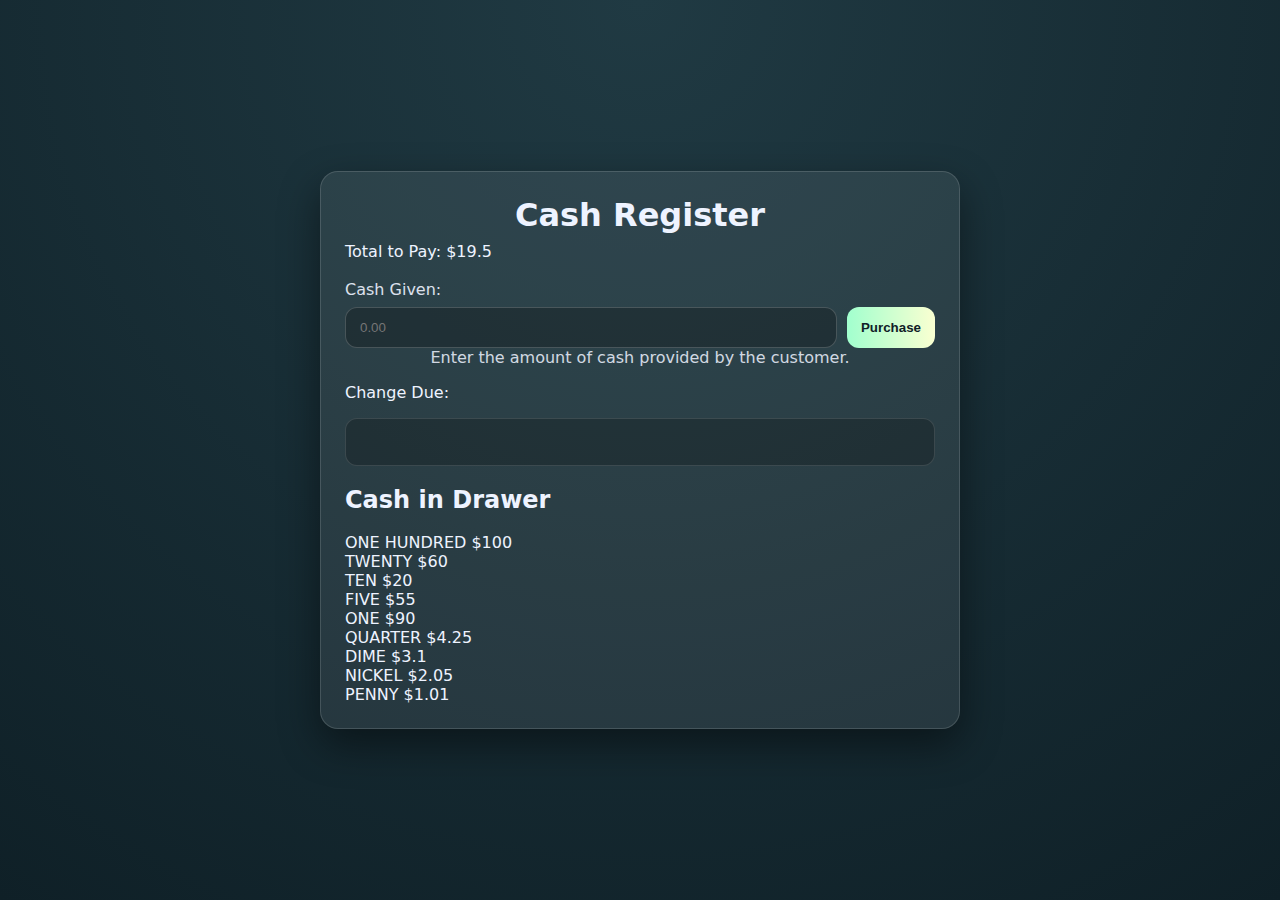
<file: Cash-Register/index.html>
<!DOCTYPE html>
<html lang="en">

<head>
    <meta charset="utf-8" />
    <meta name="viewport" content="width=device-width, initial-scale=1" />
    <title>Cash Register Project</title>
    <link rel="stylesheet" href="styles.css" />
</head>

<body>
    <main class="card">
        <h1>Cash Register</h1>

        <div class="price-screen">
            <span class="price-label">Total to Pay:</span>
            <span id="price-display" class="price-value"></span>
        </div>
        <br>
        <div class="input-container">
            <label class="label" for="cash">Cash Given:</label>
            <div class="row">
                <input
                    id="cash"
                    type="number"
                    step="0.01"
                    placeholder="0.00"
                    required
                />
                <button id="purchase-btn" type="button">Purchase</button>
            </div>
            <p class="hint">
                Enter the amount of cash provided by the customer.
            </p>
        </div>

        <div class="output-container">
            <p class="output-label">Change Due:</p>
            <div id="change-due" class="output" aria-live="polite">
            </div>
        </div>

        <section class="drawer-info">
            <h2>Cash in Drawer</h2>
            <div id="cid-display" class="cid-grid">
            </div>
        </section>
    </main>

    <script src="script.js"></script>
</body>

</html>
</file>
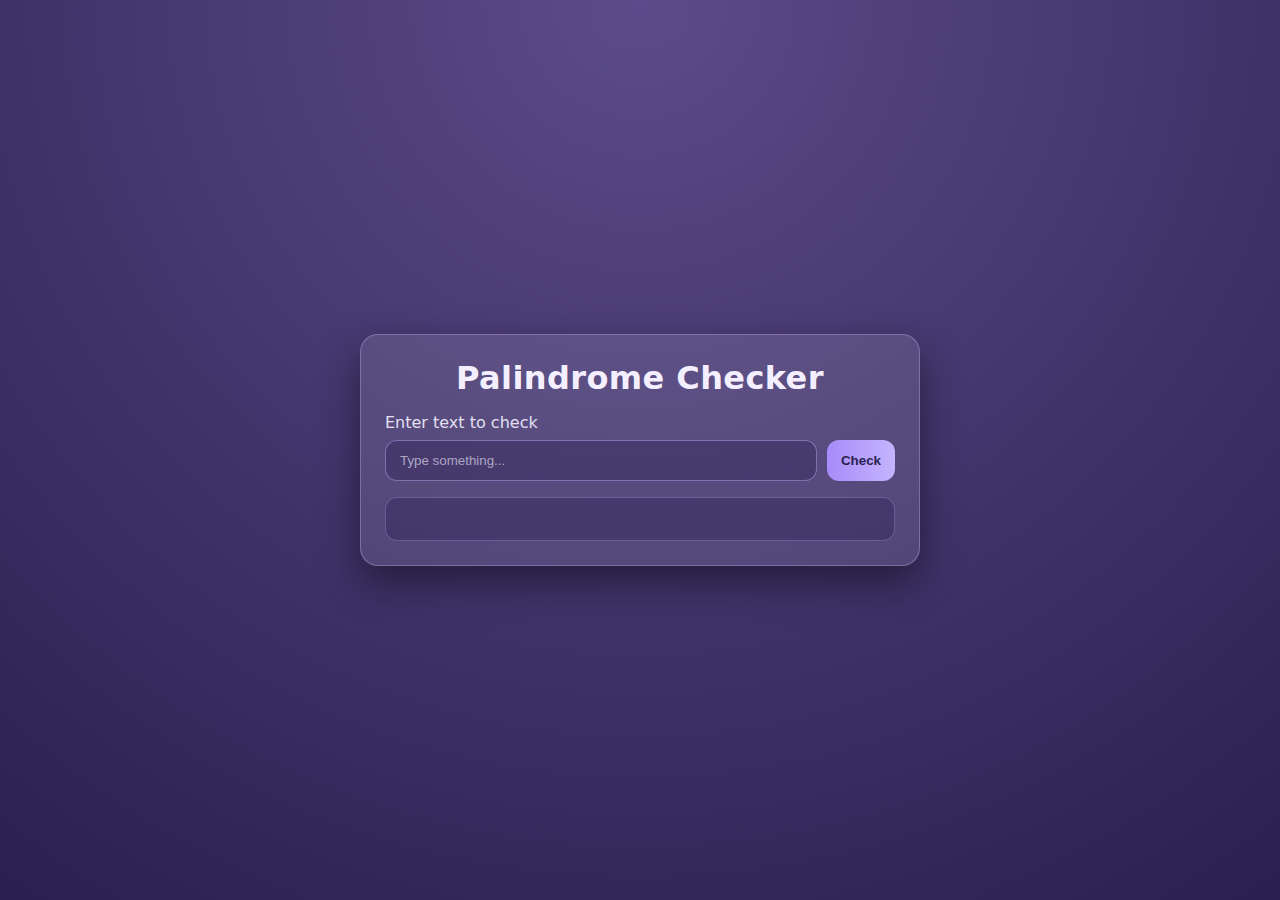
<file: Palindrome-Checker/index.html>
<!doctype html>
<html lang="en">

<head>
  <meta charset="utf-8" />
  <meta name="viewport" content="width=device-width,initial-scale=1" />
  <title>Palindrome Checker</title>
  <link rel="stylesheet" href="styles.css" />
</head>

<body>
  <main class="card">
    <h1>Palindrome Checker</h1>

    <label class="label" for="text-input">Enter text to check</label>
    <div class="row">
      <input id="text-input" type="text" placeholder="Type something..." />
      <button id="check-btn" type="button">Check</button>
    </div>

    <p id="result" class="result" aria-live="polite"></p>
  </main>

  <script src="script.js"></script>
</body>

</html>
</file>
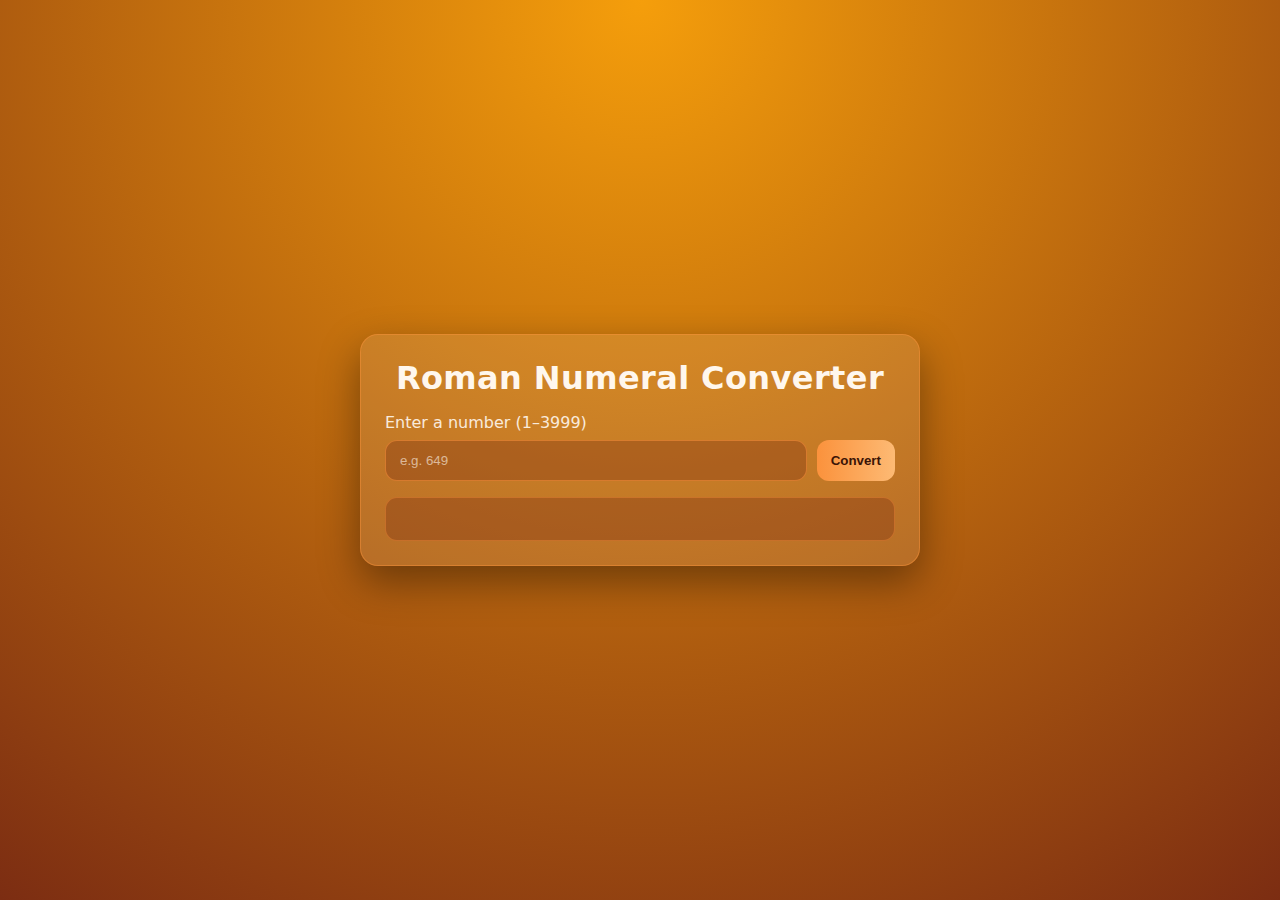
<file: Roman-Numeral-Converter/index.html>
<!doctype html>
<html lang="en">

<head>
  <meta charset="utf-8" />
  <meta name="viewport" content="width=device-width,initial-scale=1" />
  <title>Roman Numeral Converter</title>
  <link rel="stylesheet" href="styles.css" />
</head>

<body>
  <main class="card">
    <h1>Roman Numeral Converter</h1>

    <label class="label" for="number">Enter a number (1–3999)</label>
    <div class="row">
      <input id="number" type="number" placeholder="e.g. 649" />
      <button id="convert-btn" type="button">Convert</button>
    </div>

    <p id="output" class="output" aria-live="polite"></p>
  </main>

  <script src="script.js"></script>
</body>

</html>
</file>
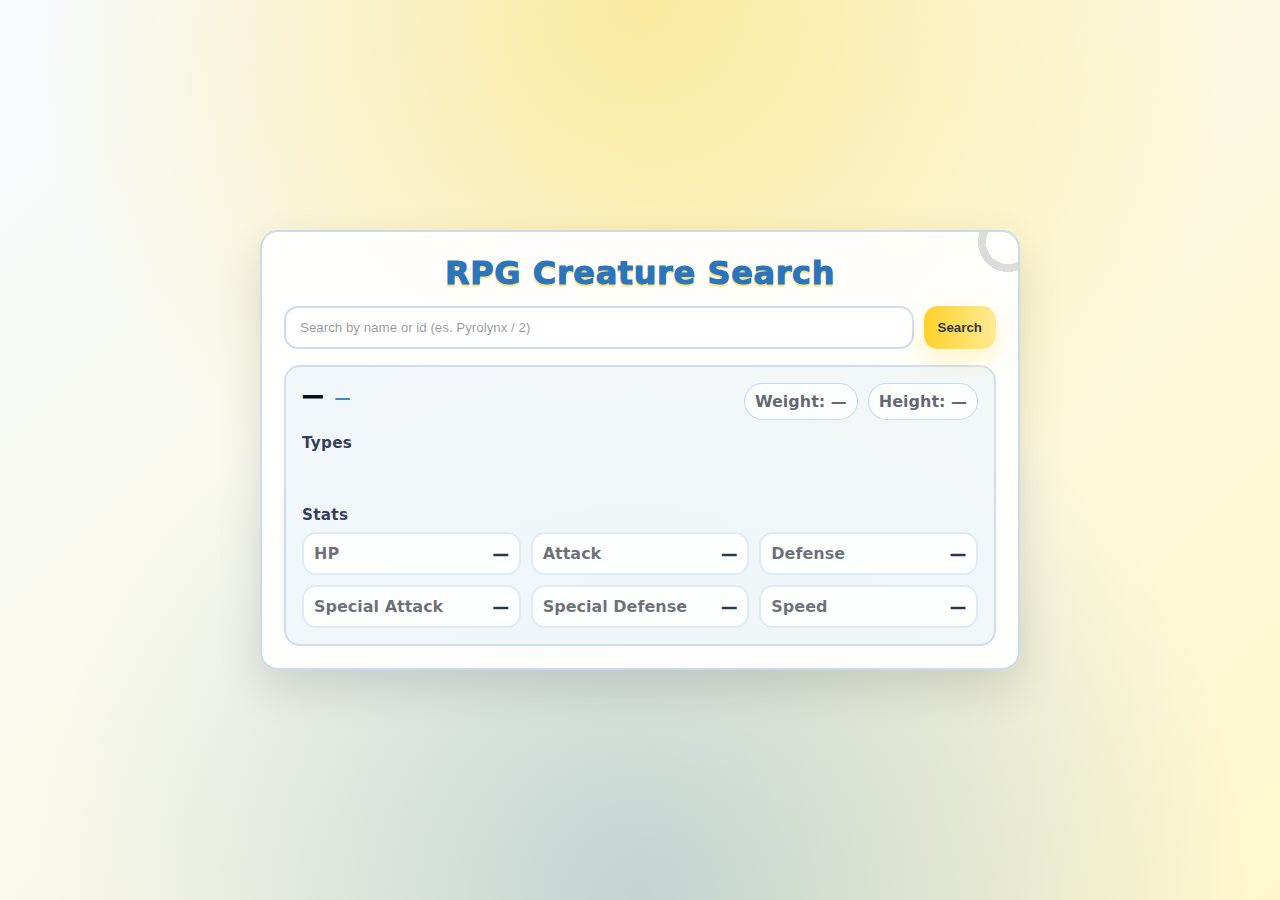
<file: RPG-Creature-Search-App/index.html>
<!doctype html>
<html lang="en">
  <head>
    <meta charset="utf-8"/>
    <meta name="viewport" content="width=device-width, initial-scale=1"/>
    <title>RPG Creature Search</title>
    <link rel="stylesheet" href="styles.css"/>
  </head>

  <body>
    <main class="card">
      <h1>RPG Creature Search</h1>

      <form id="search-form" class="search-row">
        <label class="sr-only" for="search-input">Search creature</label>
        <input
          id="search-input"
          type="text"
          required
          placeholder="Search by name or id (es. Pyrolynx / 2)"
          autocomplete="off"/>
        <button id="search-button" type="submit">Search</button>
      </form>

      <section class="results">
        <header class="topline">
          <div class="name-id">
            <p id="creature-name" class="creature-name">—</p>
            <p id="creature-id" class="creature-id">—</p>
          </div>

          <div class="meta">
            <p id="weight" class="pill">Weight: —</p>
            <p id="height" class="pill">Height: —</p>
          </div>
        </header>

        <div class="types-wrap">
          <h2 class="section-title">Types</h2>
          <div id="types" class="types"></div>
        </div>

        <div class="stats">
          <h2 class="section-title">Stats</h2>

          <div class="grid">
            <div class="stat">
              <span class="k">HP</span>
              <span id="hp" class="v">—</span>
            </div>
            <div class="stat">
              <span class="k">Attack</span>
              <span id="attack" class="v">—</span>
            </div>
            <div class="stat">
              <span class="k">Defense</span>
              <span id="defense" class="v">—</span>
            </div>
            <div class="stat">
              <span class="k">Special Attack</span>
              <span id="special-attack" class="v">—</span>
            </div>
            <div class="stat">
              <span class="k">Special Defense</span>
              <span id="special-defense" class="v">—</span>
            </div>
            <div class="stat">
              <span class="k">Speed</span>
              <span id="speed" class="v">—</span>
            </div>
          </div>
        </div>
      </section>
    </main>

    <script src="script.js"></script>
  </body>
</html>
</file>
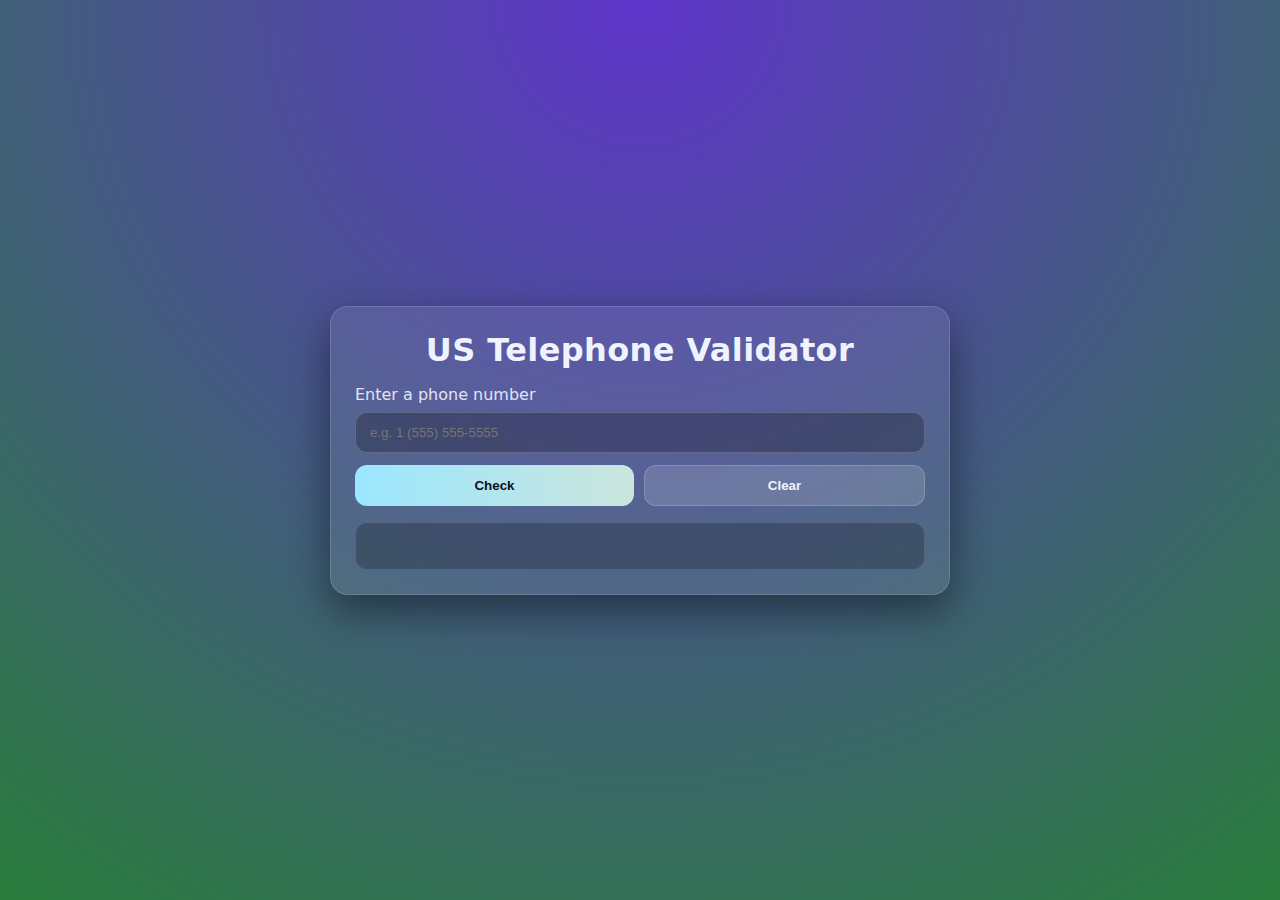
<file: Telephone-Number-Validator/index.html>
<!doctype html>
<html lang="en">

<head>
  <meta charset="utf-8" />
  <meta name="viewport" content="width=device-width,initial-scale=1" />
  <title>Telephone Number Validator</title>
  <link rel="stylesheet" href="styles.css" />
</head>

<body>
  <main class="card">
    <h1>US Telephone Validator</h1>

    <label class="label" for="user-input">Enter a phone number</label>

    <div class="row">
      <input id="user-input" type="text" placeholder="e.g. 1 (555) 555-5555"/>
    </div>

    <div class="buttons">
      <button id="check-btn" type="button">Check</button>
      <button id="clear-btn" type="button">Clear</button>
    </div>

    <div id="results-div" class="results" aria-live="polite"></div>
  </main>

  <script src="script.js"></script>
</body>

</html>
</file>
<file: Cash-Register/styles.css>
* { box-sizing: border-box; }

body {
  margin: 0;
  min-height: 100vh;
  display: grid;
  place-items: center;
  padding: 24px;
  font-family: system-ui, -apple-system, Segoe UI, Roboto, Arial, sans-serif;
  background: radial-gradient(circle at top, #203a43, #0f2027);
  color: #eef3ff;
}

.card {
  width: min(640px, 94vw);
  padding: 24px;
  border-radius: 18px;
  background: rgba(255,255,255,0.08);
  border: 1px solid rgba(255,255,255,0.14);
  box-shadow: 0 16px 40px rgba(0,0,0,0.45);
}

h1 {
  margin: 0 0 8px;
  text-align: center;
}

.hint {
  margin: 0 0 16px;
  text-align: center;
  opacity: 0.85;
}

.label {
  display: block;
  margin-bottom: 8px;
  opacity: 0.9;
}

.row {
  display: flex;
  gap: 10px;
}

#cash {
  flex: 1;
  padding: 12px 14px;
  border-radius: 12px;
  border: 1px solid rgba(255,255,255,0.18);
  background: rgba(0,0,0,0.25);
  color: #eef3ff;
  outline: none;
}

#purchase-btn {
  padding: 12px 14px;
  border: none;
  border-radius: 12px;
  cursor: pointer;
  font-weight: 800;
  color: #0f2027;
  background: linear-gradient(90deg, #a1ffce, #faffd1);
}

#purchase-btn:active { transform: scale(0.98); }

.output {
  margin: 16px 0 0;
  padding: 12px 14px;
  border-radius: 12px;
  background: rgba(0,0,0,0.22);
  border: 1px solid rgba(255,255,255,0.12);
  min-height: 48px;
  display: grid;
  align-items: center;
  font-weight: 700;
}
</file>
<file: Palindrome-Checker/styles.css>
* { box-sizing: border-box; }

body {
  margin: 0;
  min-height: 100vh;
  display: grid;
  place-items: center;
  padding: 24px;
  font-family: system-ui, -apple-system, Segoe UI, Roboto, Arial, sans-serif;
  background: radial-gradient(circle at top, #5b4b8a, #2a1f4f);
  color: #f3efff;
}

.card {
  width: min(560px, 94vw);
  padding: 24px;
  border-radius: 18px;
  background: rgba(255, 255, 255, 0.1);
  border: 1px solid rgba(200, 180, 255, 0.35);
  box-shadow: 0 16px 40px rgba(0, 0, 0, 0.45);
}

h1 {
  margin: 0 0 16px;
  text-align: center;
  letter-spacing: 0.4px;
}

.label {
  display: block;
  margin-bottom: 8px;
  opacity: 0.9;
}

.row {
  display: flex;
  gap: 10px;
}

#text-input {
  flex: 1;
  padding: 12px 14px;
  border-radius: 12px;
  border: 1px solid rgba(200, 180, 255, 0.45);
  background: rgba(40, 30, 80, 0.35);
  color: #f3efff;
  outline: none;
}

#text-input::placeholder {
  color: rgba(243, 239, 255, 0.6);
}

#text-input:focus {
  box-shadow: 0 0 0 3px rgba(167, 139, 250, 0.4);
}

#check-btn {
  padding: 12px 14px;
  border: none;
  border-radius: 12px;
  cursor: pointer;
  font-weight: 700;
  color: #2a1f4f;
  background: linear-gradient(90deg, #a78bfa, #c4b5fd);
}

#check-btn:active {
  transform: scale(0.98);
}

.result {
  margin: 16px 0 0;
  padding: 12px 14px;
  border-radius: 12px;
  background: rgba(40, 30, 80, 0.35);
  border: 1px solid rgba(200, 180, 255, 0.3);
  min-height: 44px;
  display: grid;
  align-items: center;
}
</file>
<file: Roman-Numeral-Converter/styles.css>
* { box-sizing: border-box; }

body {
  margin: 0;
  min-height: 100vh;
  display: grid;
  place-items: center;
  padding: 24px;
  font-family: system-ui, -apple-system, Segoe UI, Roboto, Arial, sans-serif;
  background: radial-gradient(circle at top, #f59e0b, #7c2d12);
  color: #fff7ed;
}

.card {
  width: min(560px, 94vw);
  padding: 24px;
  border-radius: 18px;
  background: rgba(255, 255, 255, 0.1);
  border: 1px solid rgba(251, 146, 60, 0.45);
  box-shadow: 0 16px 40px rgba(0, 0, 0, 0.4);
}

h1 {
  margin: 0 0 16px;
  text-align: center;
  letter-spacing: 0.4px;
}

.label {
  display: block;
  margin-bottom: 8px;
  opacity: 0.9;
}

.row {
  display: flex;
  gap: 10px;
}

#number {
  flex: 1;
  padding: 12px 14px;
  border-radius: 12px;
  border: 1px solid rgba(251, 146, 60, 0.55);
  background: rgba(124, 45, 18, 0.35);
  color: #fff7ed;
  outline: none;
}

#number::placeholder {
  color: rgba(255, 247, 237, 0.6);
}

#number:focus {
  box-shadow: 0 0 0 3px rgba(251, 146, 60, 0.45);
}

#convert-btn {
  padding: 12px 14px;
  border: none;
  border-radius: 12px;
  cursor: pointer;
  font-weight: 700;
  color: #3b1406;
  background: linear-gradient(90deg, #fb923c, #fdba74);
}

#convert-btn:active {
  transform: scale(0.98);
}

.output {
  margin: 16px 0 0;
  padding: 12px 14px;
  border-radius: 12px;
  background: rgba(124, 45, 18, 0.35);
  border: 1px solid rgba(251, 146, 60, 0.4);
  min-height: 44px;
  display: grid;
  align-items: center;
  text-align: center;
  font-weight: 700;
}
</file>
<file: RPG-Creature-Search-App/styles.css>
* { box-sizing: border-box; }

:root{
  --poke-yellow: #ffcb05;
  --poke-blue: #2a75bb;
  --poke-dark: #1b2a4a;
  --card: rgba(255,255,255,.92);
  --border: rgba(27,42,74,.18);
  --text: #0b1020;
  --muted: rgba(11,16,32,.65);
}

body{
  margin:0;
  min-height:100vh;
  display:grid;
  place-items:center;
  padding:24px;
  font-family: system-ui, -apple-system, Segoe UI, Roboto, Arial, sans-serif;
  background:
    radial-gradient(circle at top, rgba(255,203,5,.35), transparent 55%),
    radial-gradient(circle at bottom, rgba(42,117,187,.28), transparent 55%),
    linear-gradient(135deg, #f7fbff, #fff7cc);
  color: var(--text);
}

.card{
  width:min(760px, 95vw);
  padding:22px;
  border-radius:18px;
  background: var(--card);
  border: 2px solid rgba(42,117,187,.25);
  box-shadow: 0 18px 45px rgba(0,0,0,.12);
  position: relative;
  overflow: hidden;
}

.card::before{
  content:"";
  position:absolute;
  inset:-120px -120px auto auto;
  width:260px;
  height:260px;
  border-radius:50%;
  background:
    radial-gradient(circle at center, #ffffff 0 22px, #0b1020 22px 30px, transparent 30px),
    linear-gradient(#ef4444 0 50%, #ffffff 50% 100%);
  opacity:.14;
  transform: rotate(18deg);
  pointer-events:none;
}

h1{
  margin:0 0 14px;
  text-align:center;
  letter-spacing:.6px;
  font-weight: 1000;
  color: var(--poke-blue);
  text-shadow: 0 2px 0 rgba(255,203,5,.55);
}

.search-row{
  display:flex;
  gap:10px;
  margin-bottom:16px;
}

#search-input{
  flex:1;
  padding:12px 14px;
  border-radius:14px;
  border:2px solid rgba(42,117,187,.25);
  background: #ffffff;
  color: var(--text);
  outline:none;
}

#search-input::placeholder{
  color: rgba(11,16,32,.45);
}

#search-input:focus{
  box-shadow: 0 0 0 4px rgba(255,203,5,.35);
  border-color: rgba(255,203,5,.8);
}

#search-button{
  padding:12px 14px;
  border:none;
  border-radius:14px;
  cursor:pointer;
  font-weight:900;
  color: #0b1020;
  background: linear-gradient(90deg, var(--poke-yellow), #ffe782);
  box-shadow: 0 10px 24px rgba(255,203,5,.25);
}

#search-button:hover{
  filter: brightness(1.03);
}

#search-button:active{
  transform: scale(.98);
}

.results{
  margin-top:8px;
  padding:16px;
  border-radius:16px;
  background: rgba(42,117,187,.06);
  border: 2px solid rgba(42,117,187,.18);
}

.topline{
  display:flex;
  justify-content:space-between;
  gap:14px;
  flex-wrap:wrap;
  margin-bottom:14px;
}

.name-id{
  display:flex;
  gap:10px;
  align-items:baseline;
  flex-wrap:wrap;
}

.creature-name{
  margin:0;
  font-size:1.35rem;
  font-weight:1000;
  letter-spacing:.8px;
  color: #0b1020;
}

.creature-id{
  margin:0;
  font-weight:900;
  color: rgba(42,117,187,.9);
}

.meta{
  display:flex;
  gap:10px;
  flex-wrap:wrap;
  justify-content:flex-end;
}

.pill{
  margin:0;
  padding:8px 10px;
  border-radius:999px;
  border:1px solid rgba(42,117,187,.25);
  background: rgba(255,255,255,.75);
  color: var(--muted);
  font-weight:800;
}

.section-title{
  margin:0 0 8px;
  font-size:.95rem;
  opacity:.95;
  letter-spacing:.3px;
  color: rgba(27,42,74,.95);
}

.types{
  display:flex;
  gap:8px;
  flex-wrap:wrap;
  min-height:32px;
}

.type-badge{
  padding:6px 10px;
  border-radius:999px;
  font-weight:1000;
  letter-spacing:.4px;
  border: 2px solid rgba(0,0,0,.08);
  background: rgba(255,203,5,.25);
}

.type-badge{
  text-transform: uppercase;
}

.type-badge[data-type="FIRE"]{
  background: rgba(239, 68, 68, 0.25);
  color: #7f1d1d;
}

.type-badge[data-type="WATER"]{
  background: rgba(59, 130, 246, 0.25);
  color: #1e3a8a;
}

.type-badge[data-type="GRASS"]{
  background: rgba(34, 197, 94, 0.25);
  color: #14532d;
}

.type-badge[data-type="ELECTRIC"]{
  background: rgba(250, 204, 21, 0.35);
  color: #713f12;
}

.type-badge[data-type="ICE"]{
  background: rgba(186, 230, 253, 0.45);
  color: #075985;
}

.type-badge[data-type="ROCK"]{
  background: rgba(120, 113, 108, 0.35);
  color: #292524;
}

.type-badge[data-type="GROUND"]{
  background: rgba(202, 138, 4, 0.35);
  color: #78350f;
}

.type-badge[data-type="FLYING"]{
  background: rgba(196, 181, 253, 0.35);
  color: #3730a3;
}

.type-badge[data-type="BUG"]{
  background: rgba(163, 230, 53, 0.35);
  color: #365314;
}

.type-badge[data-type="POISON"]{
  background: rgba(168, 85, 247, 0.35);
  color: #581c87;
}

.type-badge[data-type="PSYCHIC"]{
  background: rgba(244, 114, 182, 0.35);
  color: #831843;
}

.type-badge[data-type="DARK"]{
  background: rgba(55, 48, 163, 0.35);
  color: #1e1b4b;
}

.type-badge[data-type="GHOST"]{
  background: rgba(124, 58, 237, 0.35);
  color: #312e81;
}

.type-badge[data-type="STEEL"]{
  background: rgba(148, 163, 184, 0.45);
  color: #1e293b;
}

.type-badge[data-type="FAIRY"]{
  background: rgba(251, 207, 232, 0.6);
  color: #831843;
}

.type-badge[data-type="DRAGON"]{
  background: rgba(14, 165, 233, 0.35);
  color: #0c4a6e;
}


.stats{
  margin-top:14px;
}

.grid{
  display:grid;
  grid-template-columns: repeat(3, minmax(0,1fr));
  gap:10px;
}

.stat{
  padding:10px;
  border-radius:14px;
  border:2px solid rgba(42,117,187,.14);
  background: rgba(255,255,255,.85);
  display:flex;
  justify-content:space-between;
  gap:10px;
}

.k{
  color: rgba(11,16,32,.6);
  font-weight:900;
}

.v{
  font-weight:1000;
  color: rgba(27,42,74,.95);
}

.sr-only{
  position:absolute;
  width:1px;
  height:1px;
  padding:0;
  margin:-1px;
  overflow:hidden;
  clip:rect(0,0,0,0);
  white-space:nowrap;
  border:0;
}

@media (max-width: 560px){
  .grid{ grid-template-columns: repeat(2, minmax(0,1fr)); }
}
</file>
<file: Telephone-Number-Validator/styles.css>
* { box-sizing: border-box; }

body {
  margin: 0;
  min-height: 100vh;
  display: grid;
  place-items: center;
  padding: 24px;
  font-family: system-ui, -apple-system, Segoe UI, Roboto, Arial, sans-serif;
  background: radial-gradient(circle at top, #5f35cb, #297d3b);
  color: #eef3ff;
}

.card {
  width: min(620px, 94vw);
  padding: 24px;
  border-radius: 18px;
  background: rgba(255,255,255,0.08);
  border: 1px solid rgba(255,255,255,0.14);
  box-shadow: 0 16px 40px rgba(0,0,0,0.45);
}

h1 {
  margin: 0 0 16px;
  text-align: center;
  letter-spacing: 0.4px;
}

.label {
  display: block;
  margin-bottom: 8px;
  opacity: 0.9;
}

.row {
  display: flex;
  gap: 10px;
}

#user-input {
  width: 100%;
  padding: 12px 14px;
  border-radius: 12px;
  border: 1px solid rgba(255,255,255,0.18);
  background: rgba(0,0,0,0.25);
  color: #eef3ff;
  outline: none;
}

.buttons {
  display: flex;
  gap: 10px;
  margin-top: 12px;
}

button {
  flex: 1;
  padding: 12px 14px;
  border: none;
  border-radius: 12px;
  cursor: pointer;
  font-weight: 700;
}

#check-btn {
  color: #0b1020;
  background: linear-gradient(90deg, #9be7ff, #cbe5dd);
}

#clear-btn {
  color: #eef3ff;
  background: rgba(255,255,255,0.14);
  border: 1px solid rgba(255,255,255,0.18);
}

button:active { transform: scale(0.98); }

.results {
  margin-top: 16px;
  padding: 12px 14px;
  border-radius: 12px;
  background: rgba(0,0,0,0.22);
  border: 1px solid rgba(255,255,255,0.12);
  min-height: 48px;
  display: grid;
  gap: 8px;
}
</file>
